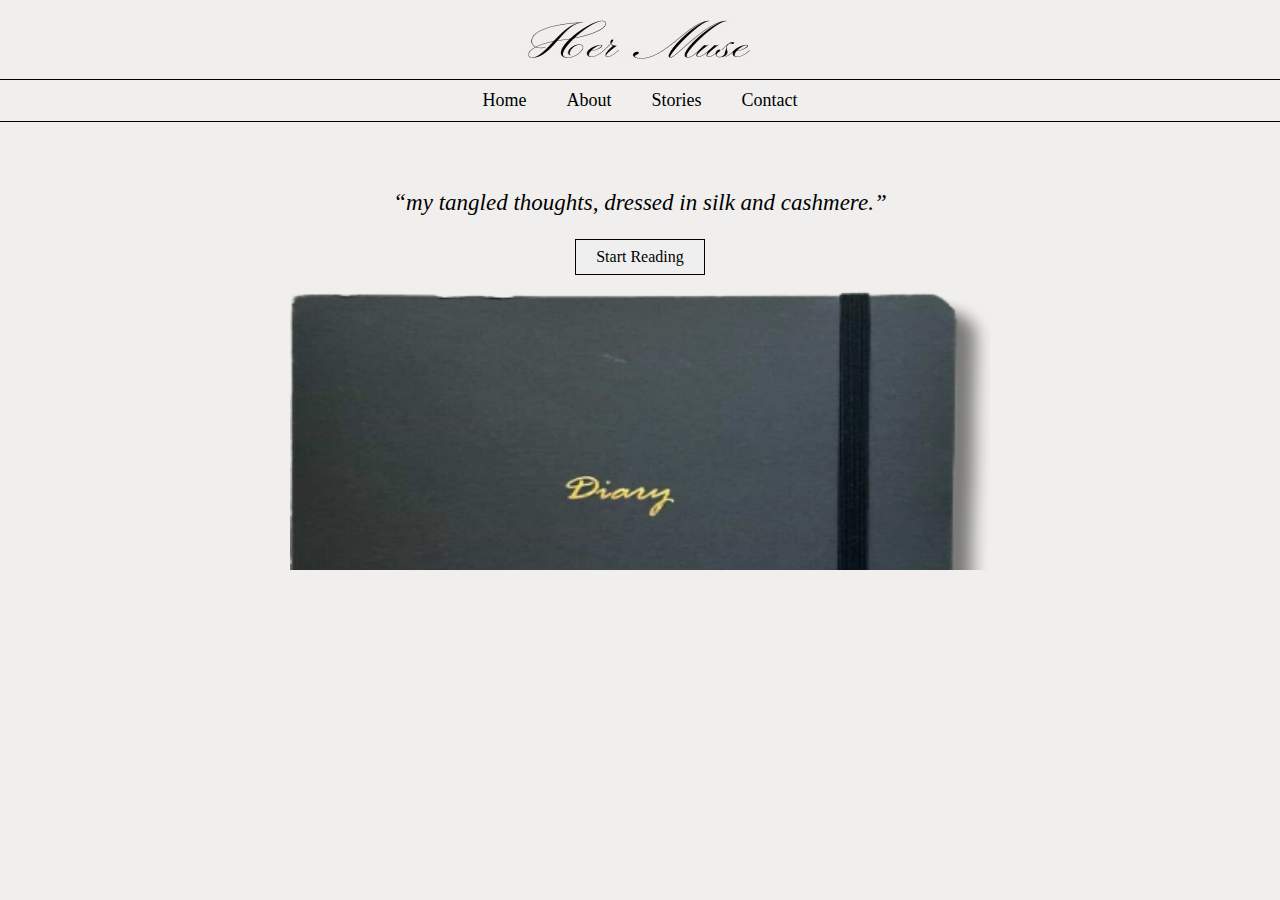
<file: index.html>
<!DOCTYPE html> <!--Update Document Type to HTML's Latest Version-->
<html>
    <title>Her Muse: Home</title> <!--Webpage Title-->
    <head>
        <!--Ensure Page Design is Responsive to User's Screen Device-->
        <meta name="viewport" content="width=device-width, initial-scale=1.0">

        <!--Links to External CSS Files for Designing the Website-->
        <link rel="stylesheet" href="header.css" type="text/css">
        <link rel="stylesheet" href="home.css" type="text/css">
    </head>
    <body bgcolor="#f0efed">

        <!--Header Section-->
        <header>

        <!--Image for Website Logo-->
        <center><img src="logo.jpg"></center>
        
        <!--Navigation Bar Section-->
        <nav>
            <a href="index.html">Home</a>
            <a href="about.html">About</a>
            <a href="stories.html">Stories</a>
            <a href="contact.html">Contact</a>
        </nav>
        </header>

        <!--Main Contents Section-->
        <main>

            <!--Heading 3 for Home Page's Main Title-->
            <h3><i>“my tangled thoughts, dressed in silk and cashmere.”</i></h3>

            <!--Clickable Button that Redirects User to Another Page-->
            <a href="stories.html"> <!--Link to Stories Page-->
                <center><button class="button_Stories">Start Reading</button></center> <!--Clickable Button that Redirects to Stories Page-->
            </a>

            <!--Image Used for Home Page-->
            <center><img src="diary.png" class="diary"></center>
        </main>
        
    </body>
</html>
</file>
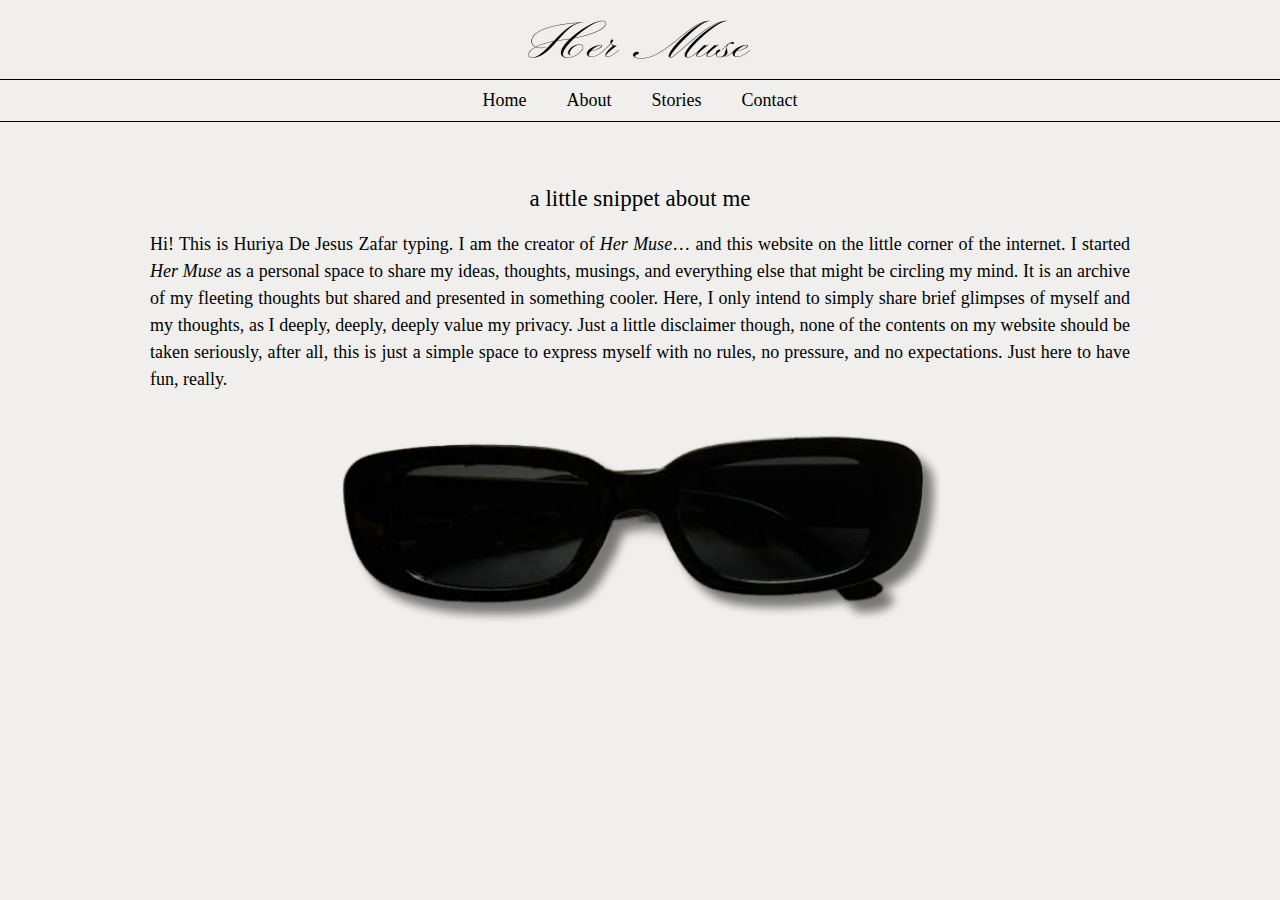
<file: about.html>
<!DOCTYPE html> <!--Update Document Type to HTML's Latest Version-->
<html>
    <title>Her Muse: About</title> <!--Webpage Title-->
    <head>
        <!--Ensure Page Design is Responsive to User's Screen Device-->
        <meta name="viewport" content="width=device-width, initial-scale=1.0">

        <!--Links to External CSS Files for Designing the Website-->
        <link rel="stylesheet" href="header.css" type="text/css">
        <link rel="stylesheet" href="about.css" type="text/css">
    </head>

    <body bgcolor="#f0efed">

        <!--Header Section-->
        <header>

        <!--Image for Website Logo-->
        <center><img src="logo.jpg"></center>

        <!--Navigation Bar Section-->
        <nav>
            <a href="index.html">Home</a>
            <a href="about.html">About</a>
            <a href="stories.html">Stories</a>
            <a href="contact.html">Contact</a>
        </nav>
        </header>
        
        <!--Main Contents Section-->
        <main>
            <!--Heading 2 for About Page's Main Title-->
            <h2>a little snippet about me</h2>

            <!--Paragraph for About Page's Description-->
            <p>Hi! This is Huriya De Jesus Zafar typing. 
            I am the creator of <i>Her Muse</i>… and this website on the little corner of the internet. 
            I started <i>Her Muse</i> as a personal space to share my ideas, thoughts, musings, and everything else that might be circling my mind. 
            It is an archive of my fleeting thoughts but shared and presented in something cooler. Here, I only intend to simply share brief glimpses of myself and my thoughts, as I deeply, deeply, deeply value my privacy. 
            Just a little disclaimer though, none of the contents on my website should be taken seriously, after all, this is just a simple space to express myself with no rules, no pressure, and no expectations. Just here to have fun, really.
            </p>

            <!--Image Used for About Page-->
            <center><img src="sunglass.png"></center>
        </main>
    </body>
</html>
</file>
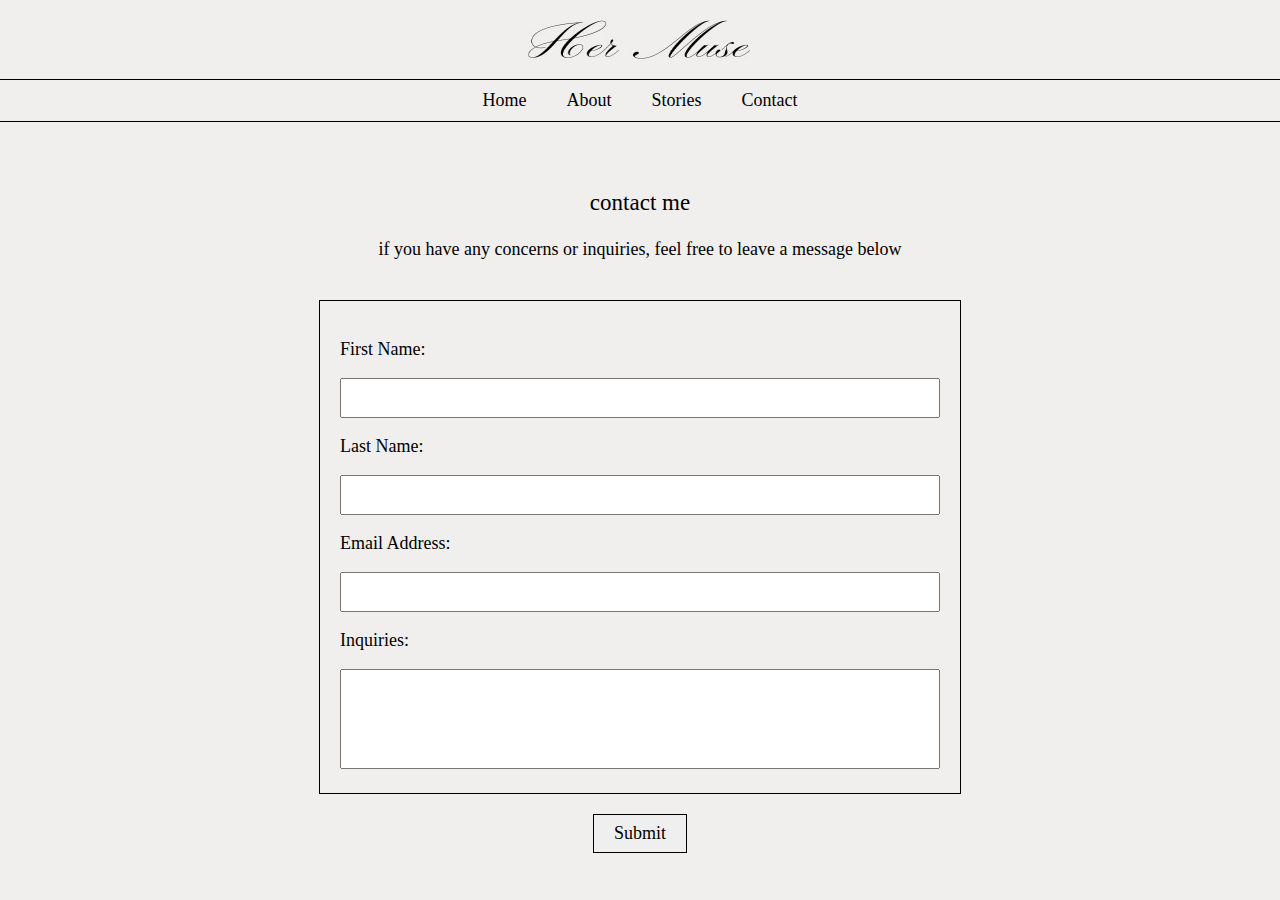
<file: contact.html>
<!DOCTYPE html> <!--Update Document Type to HTML's Latest Version-->
<html>
    <title>Her Muse: Contact</title> <!--Webpage Title-->
    <head>
        <!--Ensure Page Design is Responsive to User's Screen Device-->
        <meta name="viewport" content="width=device-width, initial-scale=1.0">

        <!--Links to External CSS Files for Designing the Website-->
        <link rel="stylesheet" href="header.css" type="text/css">
        <link rel="stylesheet" href="contact.css" type="text/css">
    </head>
    <body bgcolor="#f0efed">

        <!--Header Section-->
        <header>
        
        <!--Image for Website Logo-->
        <center><img src="logo.jpg"></center>
        
        <!--Navigation Bar Section-->
        <nav>
            <a href="index.html">Home</a>
            <a href="about.html">About</a>
            <a href="stories.html">Stories</a>
            <a href="contact.html">Contact</a>
        </nav>
        </header>

        <!--Main Contents Section-->
        <main>

            <!--Heading 3 for Contact Page's Main Title-->
            <h3>contact me</h3>

            <!--Paragraph for Contact Page's Description-->
            <p> if you have any concerns or inquiries, feel free to leave a message below</p>

            <!--Container Class for Contact Form-->
            <div class="contact_form">
                <p>First Name: </p> <!--Paragraph for First Name-->
                <input type = "text"> <!--User Input for First Name-->
            
                <p>Last Name: </p> <!--Paragraph for Last Name-->
                <input type = "text"> <!--User Input for Last Name-->

                <p>Email Address: </p> <!--Paragraph for Email Address-->
                <input type = "text"> <!--User Input for Email Address-->

                <p>Inquiries: </p> <!--Paragraph for Inquiries-->
                <textarea></textarea> <!--Text Area for Further Inquiries-->
            </div>

            <!--Clickable Button that Redirects User to Another Page-->
            <a href="thank_you.html">
                <center><button class="contact_button">Submit</button></center>
            </a>
        </main>
    </body>
</html>
</file>
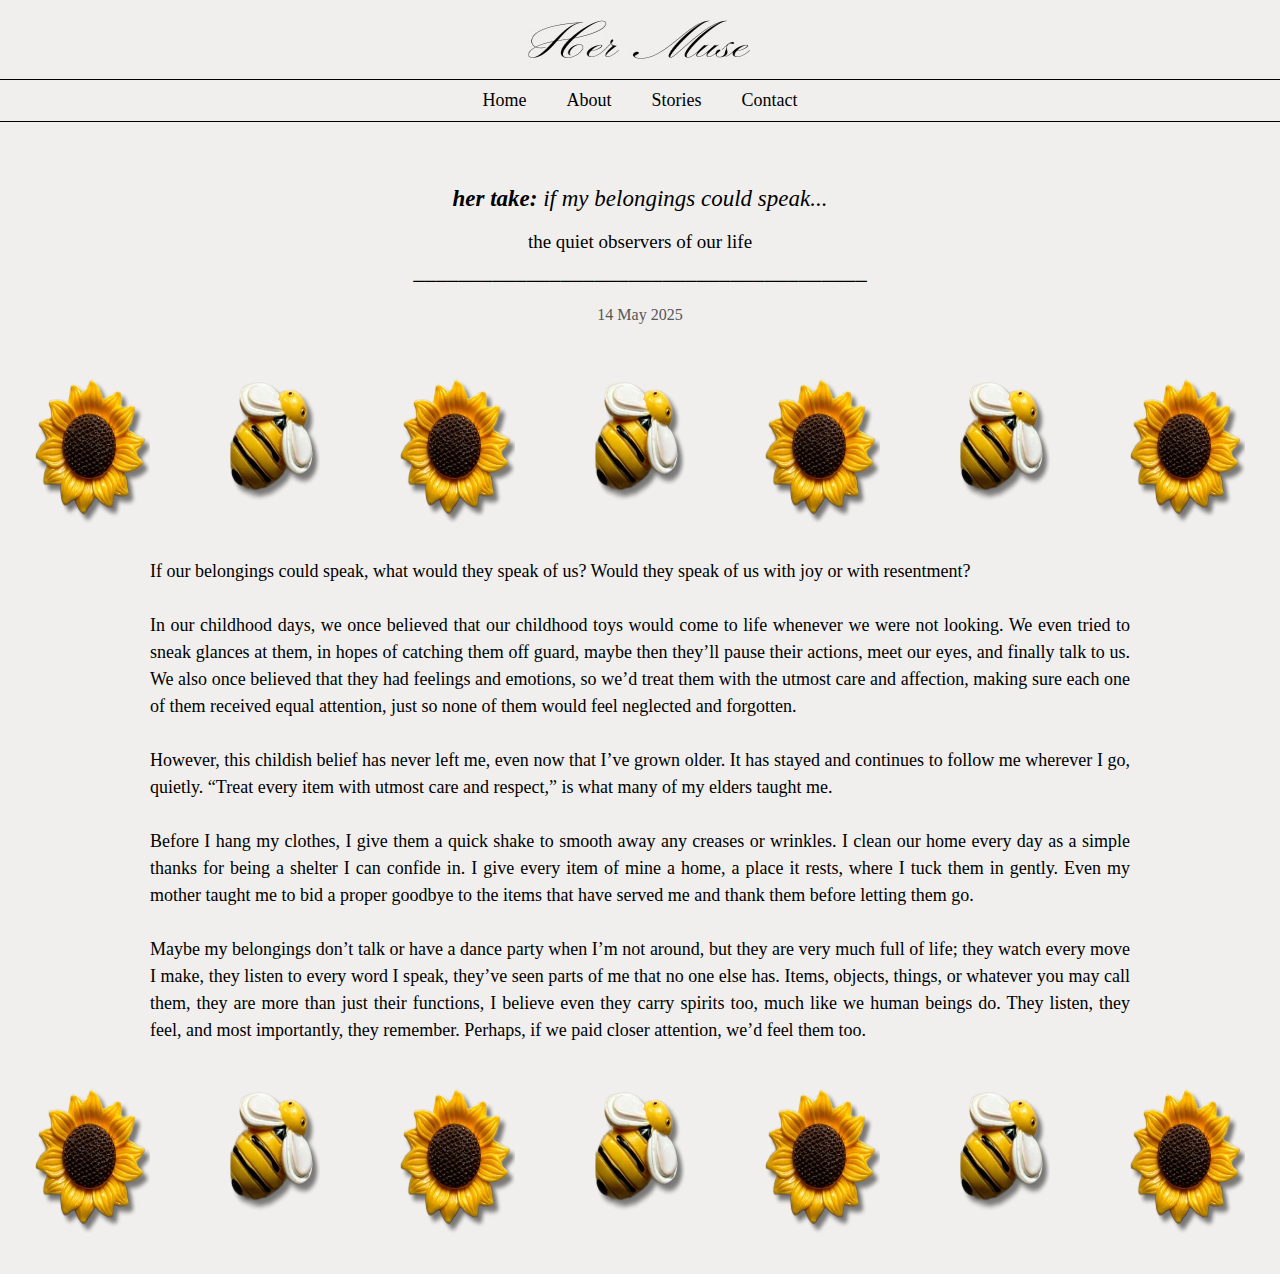
<file: if_my_belongings_could_speak.html>
<!DOCTYPE html> <!--Update Document Type to HTML's Latest Version-->
<html>
    <title>Her Muse: If My Belongings Could Speak...</title> <!--Webpage Title-->
    <head>
        <!--Ensure Page Design is Responsive to User's Screen Device-->
        <meta name="viewport" content="width=device-width, initial-scale=1.0">

        <!--Links to External CSS Files for Designing the Website-->
        <link rel="stylesheet" href="header.css" type="text/css">
        <link rel="stylesheet" href="story_Title.css" type="text/css">
        <link rel="stylesheet" href="story_Paragraph.css" type="text/css">
    </head>
    <body bgcolor="#f0efed">

        <!--Header Section-->
        <header>

        <!--Image for Website Logo-->
        <center><img src="logo.jpg"></center>
        
        <!--Navigation Bar Section-->
        <nav>
            <a href="index.html">Home</a>
            <a href="about.html">About</a>
            <a href="stories.html">Stories</a>
            <a href="contact.html">Contact</a>
        </nav>
        </header>
        
        <!--Main Contents Section-->
        <main>

            <!--Heading 2 for Current Page's Main Title-->
            <h2 class="title">
                <span class="bold">her take: </span> if my belongings could speak...</h2>

            <!--Heading 3 for Current Page's Description-->
            <h3 class="subtext_1">the quiet observers of our life</h3>

            <!--Paragraph for Current Page's Line-->
            <p class="line">────────────────────────────────────────</p>

            <!--Paragraph for Current Page's Date-->
            <p class="subtext_2">14 May 2025</p>

            <!--Unordered List for Current Page's Alternating Images of Sunflower & Bee-->
            <ul class = "belongings_1">

                <li>
                    <img src="sunflower.png" class="sunflower">
                </li>

                <li>
                    <img src="bee.png" class="bee">
                </li>

                <li>
                    <img src="sunflower.png" class="sunflower">
                </li>

                <li>
                    <img src="bee.png" class="bee">
                </li>

                <li>
                    <img src="sunflower.png" class="sunflower">
                </li>

                <li>
                    <img src="bee.png" class="bee">
                </li>

                <li>
                    <img src="sunflower.png" class="sunflower">
                </li>
            </ul>

            <!--Paragraph for Current Page's Body Text-->
            <p class="body_text">If our belongings could speak, what would they speak of us? Would they speak of us with joy or with resentment?<br>
                <br>
                In our childhood days, we once believed that our childhood toys would come to life whenever we were not looking. We even tried to sneak glances at them, in hopes of catching them off guard, maybe then they’ll pause their actions, meet our eyes, and finally talk to us. We also once believed that they had feelings and emotions, so we’d treat them with the utmost care and affection, making sure each one of them received equal attention, just so none of them would feel neglected and forgotten.<br>
                <br>
                However, this childish belief has never left me, even now that I’ve grown older. It has stayed and continues to follow me wherever I go, quietly. “Treat every item with utmost care and respect,” is what many of my elders taught me.<br>
                <br>
                Before I hang my clothes, I give them a quick shake to smooth away any creases or wrinkles. I clean our home every day as a simple thanks for being a shelter I can confide in. I give every item of mine a home, a place it rests, where I tuck them in gently. Even my mother taught me to bid a proper goodbye to the items that have served me and thank them before letting them go.<br>
                <br>
                Maybe my belongings don’t talk or have a dance party when I’m not around, but they are very much full of life; they watch every move I make, they listen to every word I speak, they’ve seen parts of me that no one else has. Items, objects, things, or whatever you may call them, they are more than just their functions, I believe even they carry spirits too, much like we human beings do. They listen, they feel, and most importantly, they remember. Perhaps, if we paid closer attention, we’d feel them too.
            </p>

            <!--Unordered List for Current Page's Alternating Images of Sunflower & Bee-->
            <ul class = "belongings_2">

                <li>
                    <img src="sunflower.png" class="sunflower">
                </li>

                <li>
                    <img src="bee.png" class="bee">
                </li>

                <li>
                    <img src="sunflower.png" class="sunflower">
                </li>

                <li>
                    <img src="bee.png" class="bee">
                </li>

                <li>
                    <img src="sunflower.png" class="sunflower">
                </li>

                <li>
                    <img src="bee.png" class="bee">
                </li>

                <li>
                    <img src="sunflower.png" class="sunflower">
                </li>
            </ul>
        </main>
    </body>
</html>
</file>
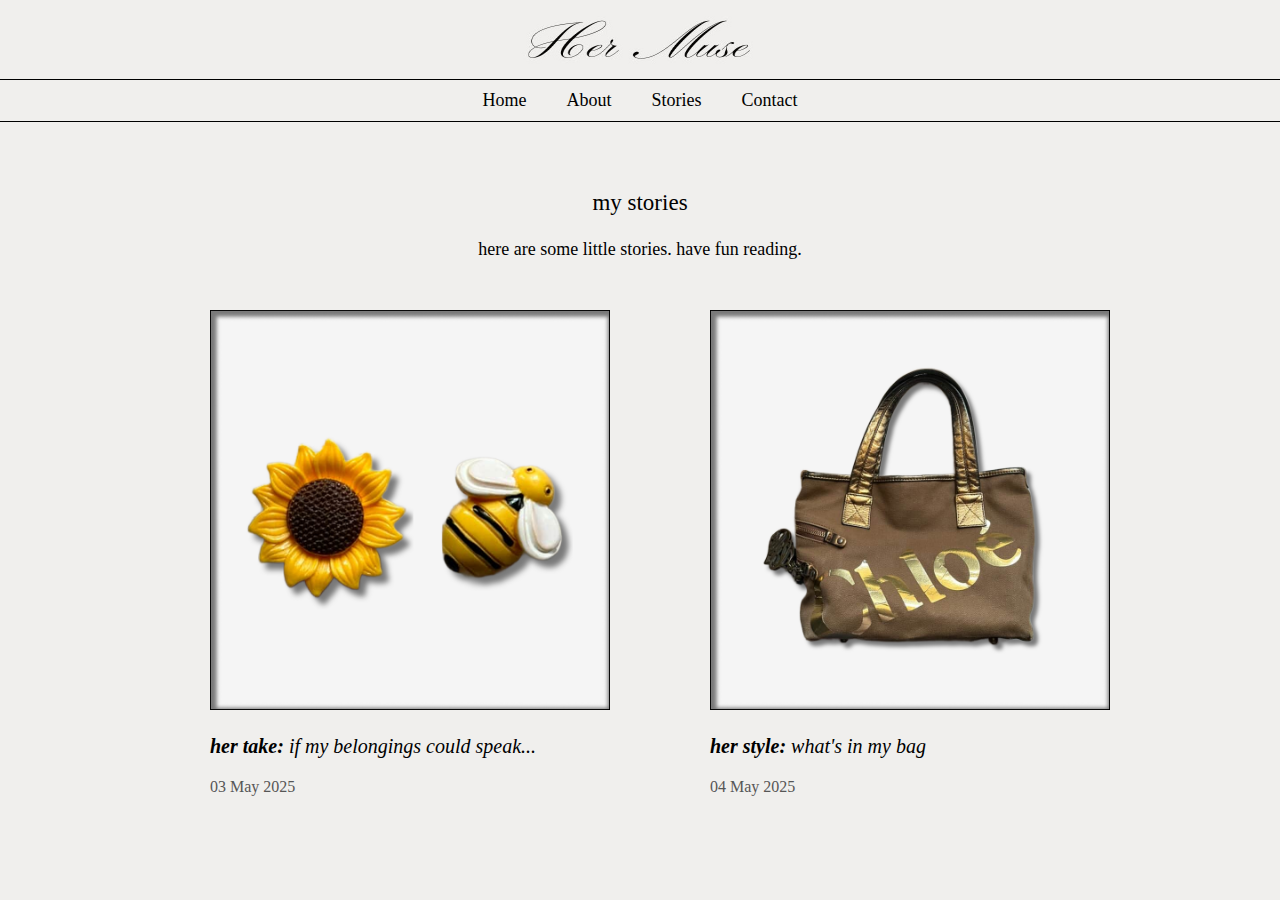
<file: stories.html>
<!DOCTYPE html> <!--Update Document Type to HTML's Latest Version-->
<html>
    <title>Her Muse: Stories</title> <!--Webpage Title-->
    <head>
        <!--Ensure Page Design is Responsive to User's Screen Device-->
        <meta name="viewport" content="width=device-width, initial-scale=1.0">

        <!--Links to External CSS Files for Designing the Website-->
        <link rel="stylesheet" href="header.css" type="text/css">
        <link rel="stylesheet" href="stories.css" type="text/css">

    </head>
    <body bgcolor="#f0efed">

        <!--Header Section-->
        <header>

        <!--Image for Website Logo-->
        <center><img src="logo.jpg"></center>
        
        <!--Navigation Bar Section-->
        <nav>
            <a href="index.html">Home</a>
            <a href="about.html">About</a>
            <a href="stories.html">Stories</a>
            <a href="contact.html">Contact</a>
        </nav>
        </header>
        
        <!--Main Contents Section-->
        <main>

            <!--Heading 3 for Stories Page's Main Title-->
            <h3>my stories</h3>

            <!--Paragraph for Stories Page's Description-->
            <p>here are some little stories. have fun reading.</p>

            <!--Unordered List Containing Other Stories Links-->
            <ul class="story_list">

                <li>
                    <!--Story 1 Link-->
                    <a href="if_my_belongings_could_speak.html">
                        <img src="story1_frame.png" class="frame"> <!--Story 1 Image-->
                        <p class="story_title"> <!--Story 1 Title-->
                            <span class="bold">her take: </span>if my belongings could speak...</p>
                        <p class="story_date">03 May 2025</p> <!--Story 1 Date-->
                    </a>
                </li>

                <li>
                    <!--Story 2 Link-->
                    <a href="what's_in_my_bag.html">
                        <img src="story2_frame.png" class="frame"> <!--Story 2 Image-->
                        <p class="story_title"> <!--Story 2 Title-->
                            <span class="bold">her style: </span>what's in my bag</p>
                        <p class="story_date">04 May 2025</p> <!--Story 1 Date-->
                    </a>
                </li>
            </ul>

        </main>
    </body>
</html>
</file>
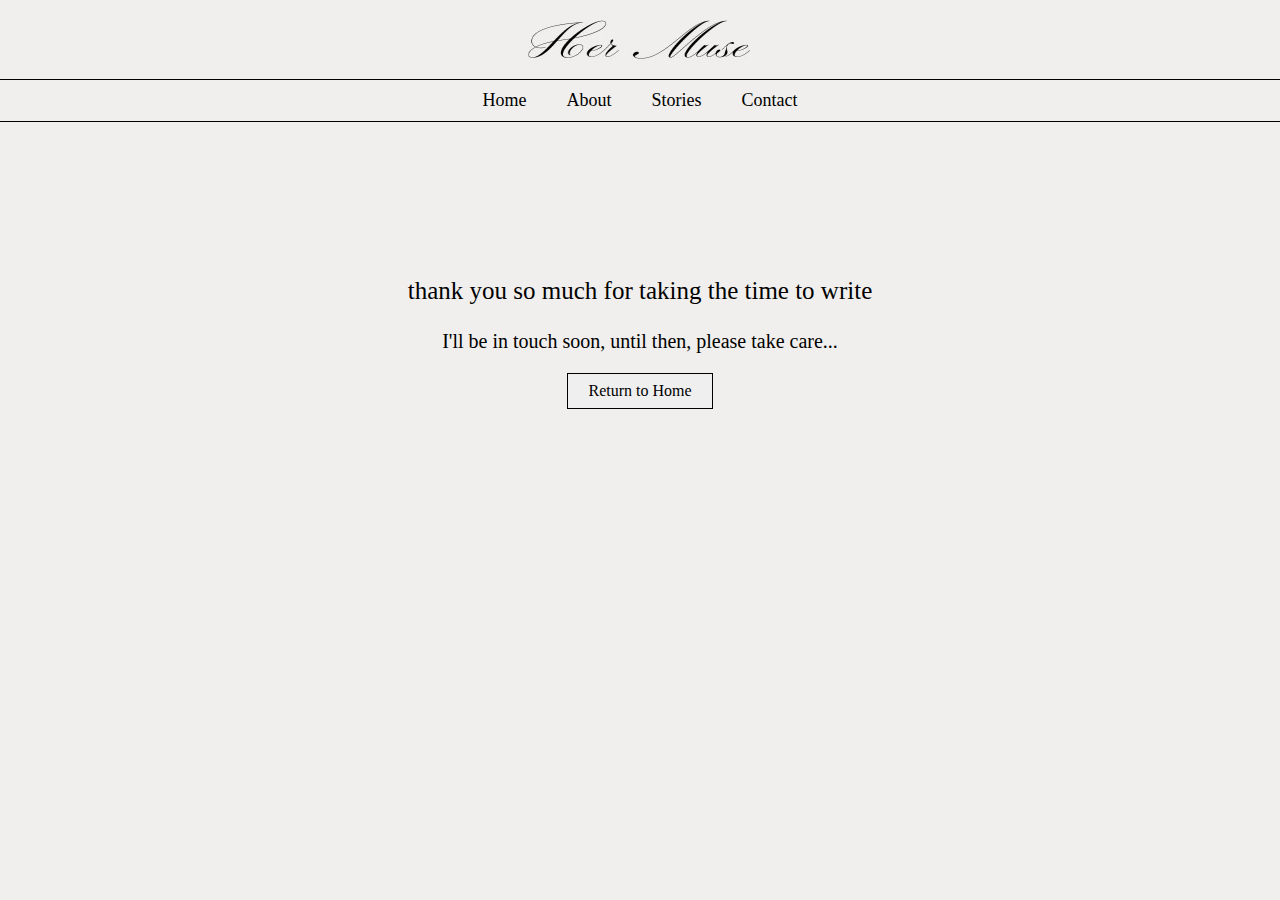
<file: thank_you.html>
<!DOCTYPE html> <!--Update Document Type to HTML's Latest Version-->
<html>
    <title>Her Muse: Thank You!</title> <!--Webpage Title-->
    <head>
        <!--Ensure Page Design is Responsive to User's Screen Device-->
        <meta name="viewport" content="width=device-width, initial-scale=1.0">

        <!--Links to External CSS Files for Designing the Website-->
        <link rel="stylesheet" href="header.css" type="text/css">
        <link rel="stylesheet" href="thank_you.css" type="text/css">
    </head>
    <body bgcolor="#f0efed">

        <!--Header Section-->
        <header>

        <!--Image for Website Logo-->
        <center><img src="logo.jpg"></center>
        
        <!--Navigation Bar Section-->
        <nav>
            <a href="index.html">Home</a>
            <a href="about.html">About</a>
            <a href="stories.html">Stories</a>
            <a href="contact.html">Contact</a>
        </nav>
        </header>

        <!--Main Contents Section-->
        <main>

            <!--Heading 3 for Thank You Page's Main Title-->
            <h3>thank you so much for taking the time to write</h3>

            <!--Paragraph for Thank You Page's Description-->
            <p>I'll be in touch soon, until then, please take care...</p>

            <!--Clickable Button that Redirects User to Another Page-->
            <a href="index.html">
                <center><button>Return to Home</button></center>
            </a>
        </main>
    </body>
</html>
</file>
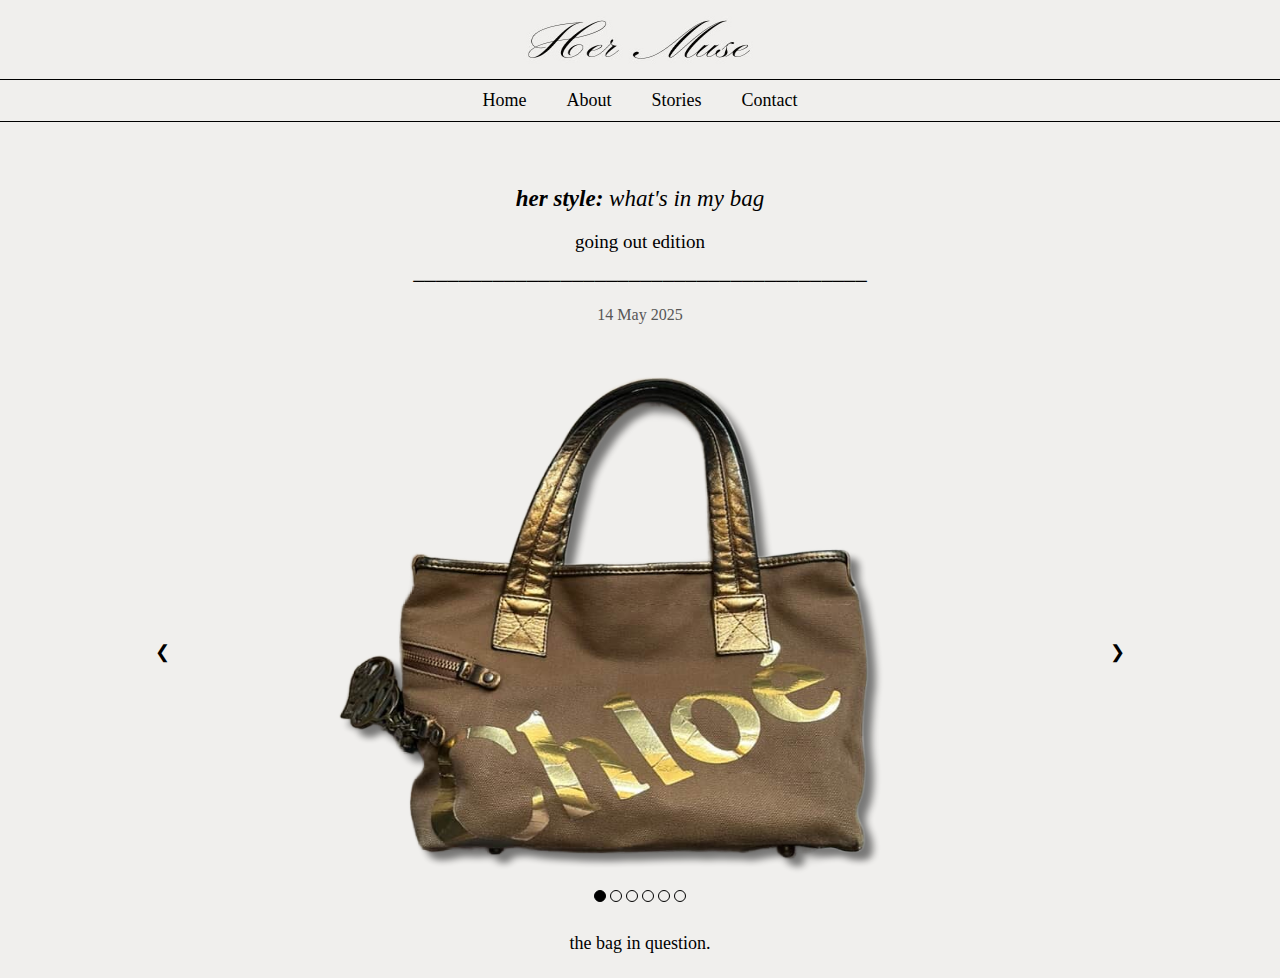
<file: what's_in_my_bag.html>
<!DOCTYPE html> <!--Update Document Type to HTML's Latest Version-->
<html>
    <title>Her Muse: What's In My Bag</title> <!--Webpage Title-->
    <head>
        <!--Ensure Page Design is Responsive to User's Screen Device-->
        <meta name="viewport" content="width=device-width, initial-scale=1.0">

        <!--Links to External CSS Files for Designing the Website-->
        <link rel="stylesheet" href="header.css" type="text/css">
        <link rel="stylesheet" href="story_Title.css" type="text/css">
        <link rel="stylesheet" href="story_Slideshow.css" type="text/css">
        <link rel="stylesheet" href="story_Contents.css" type="text/css">

    </head>
    <body bgcolor="#f0efed">

        <!--Header Section-->
        <header>

        <!--Image for Website Logo-->
        <center><img src="logo.jpg"></center>

        <!--Navigation Bar Section-->
        <nav>
            <a href="index.html">Home</a>
            <a href="about.html">About</a>
            <a href="stories.html">Stories</a>
            <a href="contact.html">Contact</a>
        </nav>
        </header>
        
        <!--Main Contents Section-->
        <main>

            <!--Heading 2 for Current Page's Main Title-->
            <h2 class="title">
                <span class="bold">her style: </span> what's in my bag</h2>

            <!--Heading 3 for Current Page's Description-->
            <h3 class="subtext_1">going out edition</h3>

            <!--Paragraph for Current Page's Line-->
            <p class="line">────────────────────────────────────────</p>

            <!--Paragraph for Current Page's Date-->
            <p class="subtext_2">14 May 2025</p>
            
            <!--Class Container for Slideshow-->
            <div class="slideshow_container">

                <div class="slide_page">
                    <!--Current Slide Page Image-->
                    <center><img src="chloe_bag.png" class="bag"></center>
                    <!--Current Slide Page Caption-->
                    <div class="caption">the bag in question.</div>
                </div>

                <div class="slide_page">
                    <!--Current Slide Page Image-->
                    <center><img src="phone.png" class="phone"></center>
                    <!--Current Slide Page Caption-->
                    <div class="caption">a phone. its case may be chipped and cracked, but it's well-loved.</div>
                </div>

                <div class="slide_page">
                    <!--Current Slide Page Image-->
                    <center><img src="wallet.png" class="wallet"></center>
                    <!--Current Slide Page Caption-->
                    <div class="caption">an old pencil case turned wallet, now carrying a bit of cash and a few essentials.</div>
                </div>

                <div class="slide_page">
                    <!--Current Slide Page Image-->
                    <center><img src="mentos.png" class="mentos"></center>
                    <!--Current Slide Page Caption-->
                    <div class="caption">chewing gum always on the bag, just in case... it is an essential, actually. </div>
                </div>

                <div class="slide_page">
                    <!--Current Slide Page Image-->
                    <center><img src="lip_products.png" class="lip_products"></center>
                    <!--Current Slide Page Caption-->
                    <div class="caption">lip products because the girl needs her lip balm and lip tint at all times.</div>
                </div>

                <div class="slide_page">
                    <!--Current Slide Page Image-->
                    <center><img src="mirror.png" class="mirror"></center>
                    <!--Current Slide Page Caption-->
                    <div class="caption">mirror, mirror on the wall (more like in my bag, really).</div>
                </div>

                <!--Clickable Button to Direct User to Next Slide Page-->
                <a class="next" onclick="plusSlides(1)">&#10095;</a>

                <!--Clickable Button to Direct User to Previous Slide Page-->
                <a class="previous" onclick="plusSlides(-1)">&#10094;</a>

                <!--Class Container for Dots-->
                <div class="dot_container">
                    <span class="dot" onclick="currentSlide(1)"></span>
                    <span class="dot" onclick="currentSlide(2)"></span>
                    <span class="dot" onclick="currentSlide(3)"></span>
                    <span class="dot" onclick="currentSlide(4)"></span>
                    <span class="dot" onclick="currentSlide(5)"></span>
                    <span class="dot" onclick="currentSlide(6)"></span>
                </div>
            </div>

            <!--Javascript Function to Enable Slideshow-->
            <script>
                //Initialize Slide Index to Start at Slide Page No. 1
                let slideIndex = 1;
                showSlides(slideIndex);

                //Function to Move to the Next or to the Previous Slide Page
                function plusSlides(n) {
                    showSlides (slideIndex += n);
                }

                //Function to Move to a Specific Slide Page
                function currentSlide(n) {
                    showSlides (slideIndex = n);
                }

                //Function to Display Correct Slide Page
                function showSlides(n) {
                    let i;
                    let slides = document.getElementsByClassName('slide_page'); //All SLide Pages
                    let dot = document.getElementsByClassName('dot'); //All Dot Indicators

                    //Move to Slide Page No.1 If N is Too Low
                    if ( n > slides.length) {slideIndex = 1}

                    //Move to Slide Page No.6 If N is Too High
                    if (n < 1) {slideIndex = slides.length}

                    //Hide All Slide Pages
                    for (i = 0; i < dot.length; i++) {
                        slides[i].style.display = "none";
                    }

                    //Remove 'Active' Class From All Dots
                    for ( i = 0; i < dot.length; i++) {
                        dot[i].className = dot[i].className.replace(" active", "");
                    }

                    //Display Current Slide Page
                    slides[slideIndex - 1].style.display = "block";

                    //Display Current Dot Corresponding to Current Slide Page
                    dot[slideIndex - 1].className += " active";
                }
            </script>
        </main>
    </body>
</html>
</file>
<file: header.css>
body {
    margin: 0; /*Removes Margin*/
    padding: 0; /*Removes Padding*/
}

header img {
    width: 250px; /*Set Image Width*/
    height: 75px; /*Set Image Height*/
}

nav {
    overflow: hidden; /*Hides Overflow Content*/
    display: flex; /*Display Items Horizontally*/
    justify-content: center; /*Align Items to Center*/
    border-top: 1px solid black; /*Set Border Thickness & Color*/
    border-bottom: 1px solid black; /*Set Border Thickness & Color*/
    border-width: 100%; /*Set Border Width*/
    padding: 10px 25px; /*Add Padding Between Borders and Text*/
    gap: 40px; /*Add Gap Between Text*/
    z-index: 1000; /*Keep Navigation Bar's Items on Top*/
}

nav a {
    background-color:#f0efed; /*Set Background Color*/
    color:black; /*Set Font Color*/
    font-size: 18px; /*Set Font Size*/
    font-family: 'Times New Roman'; /*Set Font Type*/
    text-align: center; /*Centers Text*/
    text-decoration: none; /*Removes Text Decoration*/
    display: flex; /*Display Items Horizontally*/
}

nav a:hover {
    color: black; /*Set Font Color*/
    text-decoration: underline; /*Add Underline to Text*/
    text-underline-offset: 5px; /*Add Gap Between Text and Underline*/
}
</file>
<file: home.css>
main h3 {
    color:black; color:black; /*Set Font Color*/
    font-size: 23px; /*Set Font Size*/
    font-weight: 500; /*Set Font Weight*/
    font-family: 'Times New Roman'; /*Set Font Type*/
    text-align: center; /*Centers Text*/
    text-decoration: none; /*Removes Text Decoration*/
    padding-top: 45px; /*Add Top Padding*/
}

.button_Stories {
    color:black; /*Set Font Color*/
    font-size: 16px; /*Set Font Size*/
    font-family: 'Times New Roman'; /*Set Font Type*/
    text-align: center; /*Centers Text*/
    text-decoration: none; /*Removes Text Decoration*/
    border: 1.5px solid black; /*Set Border Thickness & Color*/
    padding: 8px 20px; /*Add Padding*/
    margin-bottom: 15px; /*Add Bottom Margin*/
    cursor: pointer; /*Change Cursor Property to Pointer Value*/
}

.button_Stories:hover {
    background-color: black; /*Set Background Color*/
    color: #f0efed; /*Set Font Color*/
    transform: scale(1.05); /*Enlarges Button*/
}

.diary {
    display: block; /*Display Image as Block*/
    margin: 0 auto; /*Centers Container Horizontally Without Top or Bottom Margin*/
    width: 700px;  /*Set Images Width*/
    height: 280px; /*Set Images Height*/
}

@media screen and (max-width: 900px) {
    .diary {
        width: 600px; /*Set Images Width*/
        height: 270px; /*Set Images Height*/
    }
}

@media screen and (max-width: 700px) {
    .diary {
        width: 500px; /*Set Images Width*/
        height: 270px; /*Set Images Height*/
    }
}

@media screen and (max-width: 600px) {
    main h3 {
        font-size: 21px; /*Set Font Size*/
        padding-top: 55px; /*Add Top Padding*/
    }

    .diary {
        width: 400px; /*Set Images Width*/
        height: 260px; /*Set Images Height*/
    }
}
</file>
<file: about.css>
main h2 {
    background-color:#f0efed; /*Set Background Color*/
    color:black; /*Set Font Color*/
    font-size: 23px; /*Set Font Size*/
    font-weight: 300; /*Set Font Weight*/
    font-family: 'Times New Roman'; /*Set Font Type*/
    text-align: center; /*Centers Text*/
    padding-top: 45px; /*Add Top Padding*/
}

main p {
    background-color:#f0efed; /*Set Background Color*/
    color:black; /*Set Font Color*/
    font-size: 18px; /*Set Font Size*/
    font-family: 'Times New Roman'; /*Set Font Type*/
    text-align: justify; /*Justifies Text*/
    line-height: 1.5; /*Add Spacing Between Lines*/
    margin-bottom: 30px; /*Add Bottom Margin*/
    padding-left: 150px; /*Add Left Padding*/
    padding-right: 150px; /*Add Right Padding*/
}

main img {
    width: 600px; /*Set Image Width*/
    height: 200px; /*Set Image Height*/
    margin-top: 5px; /*Add Top  Margin*/
    margin-bottom: 35px; /*Add Bottom Margin*/
}

@media screen and (max-width: 900px) {
    main p {
        padding-left: 100px; /*Add Left Padding*/
        padding-right: 100px; /*Add Right Padding*/
    }

    main img {
        width: 500px; /*Set Image Width*/
        height: 150px; /*Set Image Height*/
    }
}

@media screen and (max-width: 700px) {
    main p {
        padding-left: 80px; /*Add Left Padding*/
        padding-right: 80px; /*Add Right Padding*/
    }

    main img {
        width: 440px; /*Set Image Width*/
        height: 140px; /*Set Image Height*/
    }
}

@media screen and (max-width: 600px) {
    main p {
        padding-left: 40px; /*Add Left Padding*/
        padding-right: 40px; /*Add Right Padding*/
    }

    main img {
        width: 330px; /*Set Image Width*/
        height: 110px; /*Set Image Height*/
    }
}
</file>
<file: contact.css>
main h3 {
    color:black; /*Set Font Color*/
    font-size: 23px; /*Set Font Size*/
    font-weight: 500; /*Set Font Weight*/
    font-family: 'Times New Roman'; /*Set Font Type*/
    text-align: center; /*Centers Text*/
    text-decoration: none; /*Removes Text Decoration*/
    padding-top: 45px; /*Add Top Padding*/
}

main p {
    color:black;  /*Set Font Color*/
    font-size: 18px; /*Set Font Size*/
    font-family: 'Times New Roman'; /*Set Font Type*/
    text-align: center; /*Centers Text*/
    text-decoration: none; /*Removes Text Decoration*/
    padding-top: 0; /*Removes Top Padding*/
}

.contact_form {
    border: 1.5px solid black; /*Set Border Thickness & Color*/
    width: 600px; /*Set Border Width*/
    margin: 0 auto;  /*Centers Container Horizontally Without Top or Bottom Margin*/
    margin-top: 40px; /*Add Top Margin*/
    padding: 20px; /*Add Padding*/
}

.contact_form p {
    color:black; /*Set Font Color*/
    font-size: 18px; /*Set Font Size*/
    font-family: 'Times New Roman'; /*Set Font Type*/
    font-weight: normal; /*Set Font Weight*/
    text-align: left; /*Align Text to the Left*/
    text-decoration: none; /*Removes Text Decoration*/
}

.contact_form input {
    box-sizing: border-box; /*Adds Padding and Border to the Element's Width & Height*/
    width: 100%; /*Set Input Width*/
    height: 40px; /*Set Input Height*/
    color:black; /*Set Font Color*/
    font-size: 18px; /*Set Font Size*/
    font-family: 'Times New Roman'; /*Set Font Type*/
    text-align: left; /*Align Text to the Left*/
    text-decoration: none; /*Removes Text Decoration*/
}

.contact_form textarea {
    box-sizing: border-box; /*Adds Padding and Border to the Element's Width & Height*/
    width: 100%; /*Set Text Area Width*/
    height: 100px;  /*Set Text Area Height*/
    padding: 5px; /*Add Padding*/
    color:black; /*Set Font Color*/
    font-size: 18px; /*Set Font Size*/
    font-family: 'Times New Roman'; /*Set Font Type*/
    text-align: left; /*Align Text to the Left*/
    text-decoration: none; /*Removes Text Decoration*/
    resize: none; /*Removes Resize Option*/
}

.contact_button {
    color:black; /*Set Font Color*/
    font-size: 18px; /*Set Font Size*/
    font-family: 'Times New Roman'; /*Set Font Type*/
    text-align: center; /*Centers Text*/
    text-decoration: none; /*Removes Text Decoration*/
    border: 1.5px solid black; /*Set Border Thickness & Color*/
    padding: 8px 20px; /*Add Padding*/
    margin-top: 20px; /*Add Top Margin*/
    margin-bottom: 40px; /*Add Bottom Margin*/
    cursor: pointer; /*Change Cursor Property to Pointer Value*/
}

.contact_button:hover {
    background-color: black; /*Set Background Color*/
    color: #f0efed; /*Set Font Color*/
    transform: scale(1.05); /*Enlarges Button*/
}

@media screen and (max-width: 900px) {
    .contact_form {
        width: 80%; /*Set Border Width*/
        padding: 10px; /*Add Padding*/
    }
}

@media screen and (max-width: 700px) {
    .contact_form {
        width: 80%; /*Set Border Width*/
        padding: 10px; /*Add Padding*/
    }
}

@media screen and (max-width: 600px) {
    main p {
        font-size: 17px; /*Set Font Size*/
    }

    .contact_form {
        width: 80%; /*Set Border Width*/
        padding: 10px; /*Add Padding*/
    }
}
</file>
<file: story_Title.css>
.title {
    background-color:#f0efed; /*Set Background Color*/
    color:black; /*Set Font Color*/
    font-size: 23px; /*Set Font Size*/
    font-weight: 300; /*Set Font Weight*/
    font-family: 'Times New Roman'; /*Set Font Type*/
    font-style: italic; /*Set Font Style*/
    text-align: center; /*Centers Text*/
    padding-top: 45px; /*Add Top Padding*/
}

.bold {
    font-weight: bold; /*Set Font Weight*/
}

.subtext_1 {
    background-color:#f0efed; /*Set Background Color*/
    color:black; /*Set Font Color*/
    font-weight: 300; /*Set Font Weight*/
    font-size: 19px; /*Set Font Size*/
    font-family: 'Times New Roman'; /*Set Font Type*/
    text-align: center; /*Centers Text*/
}

.line {
    text-align: center; /*Centers Text*/
}

.subtext_2 {
    background-color:#f0efed; /*Set Background Color*/
    color:rgb(86, 86, 86); /*Set Font Color*/
    font-size: 16px; /*Set Font Size*/
    font-family: 'Times New Roman'; /*Set Font Type*/
    text-align: center; /*Centers Text*/
}
</file>
<file: story_Paragraph.css>
.body_text {
    background-color:#f0efed; /*Set Background Color*/
    color:black; /*Set Font Color*/
    font-size: 18px; /*Set Font Size*/
    font-family: 'Times New Roman'; /*Set Font Type*/
    text-align: justify; /*Justifies Text*/
    line-height: 1.5; /*Add Spacing Between Lines*/
    padding-left: 150px; /*Add Left Padding*/
    padding-right: 150px; /*Add Right Padding*/
    margin-top: 30px; /*Add Top Margin*/
    margin-bottom: 40px; /*Add Bottom Margin*/
}

.belongings_1, .belongings_2 {
    display: flex; /*Display Items Horizontally*/
    justify-content: center; /*Align Items to Center*/
    gap: 80px; /*Add Gap Between Images*/
    padding: 0; /*Removes Padding*/
}

.belongings_1 {
    margin-top: 50px; /*Add Top Margin*/
}

.belongings_2 {
    margin-bottom: 40px; /*Add Bottom Margin*/
}

.belongings_1, .belongings_2 li {
    display: flex; /*Display Items Horizontally*/
    list-style: none; /*Removes List Style*/
}

.bee {
    width: 90px; /*Set Image Width*/
    height: 130px; /*Set Image Height*/
}

.sunflower {
    width: 115px; /*Set Image Width*/
    height: 150px; /*Set Image Height*/
}

@media screen and (min-width: 801px) and (max-width: 900px) {
    .belongings_1 li, .belongings_2 li {
        display: none; /*Hides Images by Default*/
    }

    .belongings_1 li:nth-of-type(-n+5), .belongings_2 li:nth-of-type(-n+5) {
        display: flex; /*Display 5 Images Only Horizontally*/
    }

    .belongings_1, .belongings_2 {
        gap: 60px; /*Add Gap Between Images*/
    }
}


@media screen and (min-width: 601px) and (max-width: 800px) {
    .belongings_1 li, .belongings_2 li {
        display: none; /*Hides Images by Default*/
    }

    .belongings_1 li:nth-of-type(-n+4), .belongings_2 li:nth-of-type(-n+4) {
        display: flex; /*Display 4 Images Only Horizontally*/
    }

    .belongings_1, .belongings_2 {
        gap: 60px; /*Add Gap Between Images*/
    }

    .body_text {
        padding-left: 100px; /*Add Left Padding*/
        padding-right: 100px; /*Add Right Padding*/
    }
}


@media screen and (max-width: 700px) {
    .body_text {
        padding-left: 80px; /*Add Left Padding*/
        padding-right: 80px; /*Add Right Padding*/
    }
}


@media screen and (max-width: 600px) {
    .belongings_1 li, .belongings_2 li {
        display: none; /*Hides Images by Default*/
    }

    .belongings_1 li:nth-of-type(-n+3), .belongings_2 li:nth-of-type(-n+3) {
        display: flex; /*Display 3 Images Only Horizontally*/
    }

    .belongings_1, .belongings_2 {
        gap: 60px; /*Add Gap Between Images*/
    } 

    .body_text {
        padding-left: 40px; /*Add Left Padding*/
        padding-right: 40px; /*Add Right Padding*/
    }
}
</file>
<file: stories.css>
main h3 {
    background-color:#f0efed; /*Set Background Color*/
    color:black; /*Set Font Color*/
    font-size: 23px; /*Set Font Size*/
    font-weight: 300; /*Set Font Weight*/
    font-family: 'Times New Roman'; /*Set Font Type*/
    text-align: center; /*Centers Text*/
    padding-top: 45px; /*Add Top Padding*/
}

main p {
    background-color:#f0efed; /*Set Background Color*/
    color:black; /*Set Font Color*/
    font-size: 18px; /*Set Font Size*/
    font-family: 'Times New Roman'; /*Set Font Type*/
    text-align: center; /*Centers Text*/
}

.story_list {
    display: flex; /*Display Items Horizontally*/
    column-count: 2; /*Split List Into 2 Columns*/
    justify-content: center; /*Align Items to Center*/
    gap: 100px; /*Add Gap Between List Items*/
    margin-top: 50px; /*Add Top Margin*/
    text-decoration: none; /*Removes Text Decoration*/
}

.story_list a {
    text-decoration: none; /*Removes Text Decoration*/
}

.story_title {
    background-color:#f0efed; /*Set Background Color*/
    color: black; /*Set Font Color*/
    font-size: 20px; /*Set Font Size*/
    font-family: 'Times New Roman'; /*Set Font Type*/
    font-style: italic; /*Set Font Style*/
    text-align: left; /*Align Text to the Left*/
}

.story_list a:hover {
    color: black; /*Set Font Color*/
    text-decoration: underline; /*Add Underline to Text*/
    text-underline-offset: 5px; /*Add Gap Between Text and Underline*/
}

.bold {
    font-weight: bold; /*Set Font Weight*/
}

.story_date {
    background-color:#f0efed; /*Set Background Color*/
    color: rgb(86, 86, 86); /*Set Font Color*/
    font-size: 16px; /*Set Font Size*/
    font-family: 'Times New Roman'; /*Set Font Type*/
    text-align: left; /*Align Text to the Left*/
    text-decoration: none; /*Removes Text Decoration*/
}

.story_list li {
    background-color:#f0efed; /*Set Background Color*/
    color:black; /*Set Font Color*/
    font-size: 17px; /*Set Font Size*/
    font-family: 'Times New Roman'; /*Set Font Type*/
    text-align: left; /*Align Text to the Left*/
    text-decoration: none; /*Removes Text Decoration*/
    list-style: none; /*Removes List Decoration*/
}

.frame {
   width: 400px; /*Set Image Width*/
   height: 400px ; /*Set Image Height*/
}

@media screen and (max-width: 900px) {
    .story_list {
        flex-direction: column; /*Stack List Items Vertically*/
        align-items: center; /*Align Items in Center*/
        gap: 35px; /*Add Gap Between Items*/
    }
}

@media screen and (max-width: 700px) {
    .story_list {
        flex-direction: column; /*Stack List Items Vertically*/
        align-items: center; /*Align Items in Center*/
        gap: 35px; /*Add Gap Between Items*/
    }
}

@media screen and (max-width: 600px) {
    .story_list {
        flex-direction: column; /*Stack List Items Vertically*/
        align-items: center; /*Align Items in Center*/
        gap: 35px; /*Add Gap Between Items*/
    }
}
</file>
<file: thank_you.css>
main h3 {
    color:black; /*Set Font Color*/
    font-size: 25px; /*Set Font Size*/
    font-weight: 500; /*Set Font Weight*/
    font-family: 'Times New Roman'; /*Set Font Type*/
    text-align: center; /*Centers Text*/
    text-decoration: none; /*Removes Text Decoration*/
    padding-top: 130px; /*Adds Top Padding*/
}

main p {
    color:black; /*Set Font Color*/
    font-size: 20px; /*Set Font Size*/
    font-family: 'Times New Roman'; /*Set Font Type*/
    text-align: center; /*Centers Text*/
    text-decoration: none; /*Removes Text Decoration*/
}

main button{
    color:black; /*Set Font Color*/
    font-size: 16px; /*Set Font Size*/
    font-family: 'Times New Roman'; /*Set Font Type*/
    text-align: center; /*Centers Text*/
    text-decoration: none; /*Removes Text Decoration*/
    border: 1.5px solid black; /*Set Border Thickness & Color*/
    padding: 8px 20px; /*Add Padding*/
    cursor: pointer; /*Change Cursor Property to Pointer Value*/
}

main button:hover {
    background-color: black; /*Set Background Color*/
    color: #f0efed; /*Set Font Color*/
    transform: scale(1.05); /*Enlarges Button*/
}

@media screen and (max-width: 600px) {
    main h3 {
        font-size: 24px; /*Set Font Size*/
    }

    main p {
        font-size: 19px; /*Set Font Size*/
    }
}
</file>
<file: story_Slideshow.css>
* {box-sizing:border-box} /*Adds Padding and Border to the Element's Width & Height*/

.slideshow_container {
  position: relative; /*Ensure Relative Positioning*/
  max-width: 1000px; /*Set Maximum Width for the Slideshow Container*/
  margin: auto;  /*Centers Container Horizontally*/
  margin-top: 50px; /*Adds Top Margin*/
  margin-bottom: 100px; /*Adds Bottom Margin*/
}

.slide_page {
  display: none;  /*Hides Slide Pages by Default*/
}

.next, .previous {
  position: absolute; /*Ensure Precise Positioning*/
  top: 50%; /*Move Content From Top*/
  width: auto; /*Width Adjust Automatically Based on Content*/
  color: black; /*Set Font Color*/
  font-size: 18px; /*Set Font Size*/
  font-family: 'Times New Roman'; /*Set Font Type*/
  padding: 15px; /*Add Padding*/
  cursor: pointer; /*Change Cursor Property to Pointer Value*/
  user-select: none; /*Prevents User from Selecting the Text of the Element*/
}

.next {
  right: 0;  /*Positions Button to the Right*/
}

.previous {
  left: 0; /*Positions Button to the Left*/
}

.caption {
  position: absolute; /*Ensure Precise Positioning*/
  color: black; /*Set Font Color*/
  font-size: 18px; /*Set Font Size*/
  text-align: center; /*Centers Text*/
  margin-top: 55px; /*Adds Top Margin*/
  width: 100%; /*Takes Up Full Width*/
}

.dot_container {
  position: absolute; /*Ensure Precise Positioning*/
  text-align: center; /*Centers Text*/
  width: 100%; /*Takes Up Full Width*/
  margin-top: 10px; /*Adds Top Margin*/
}

.dot {
  display: inline-block; /*Display Dot Next to Each Other in the Same Line*/
  background-color: #f0efed; /*Set Background Color*/
  height: 12px; /*Dot Height*/
  width: 12px; /*Dot Width*/
  border: 1.5px solid black; /*Set Border Thickness & Color*/
  border-radius: 50%; /*Softens Border Edges*/
  cursor: pointer; /*Change Cursor Property to Pointer Value*/
  transition: background-color 0.6 ease; /*Smooth Transition When Background Color Changes When Hovered*/
}

.active, .dot:hover {
  background-color: black; /*Set Background Color*/
  border: 1.5px solid black; /*Set Border Thickness & Color*/
}

.fade { 
  animation-name: fade; /*Uses 'Fade' Animation*/
  animation-duration: 1.5s; /*'Fade' Animation Lasts for 1.5 Seconds*/
}

@keyframes fade {
  from {opacity: .4} /*From Slightly Transparent*/
  to {opacity: 1}  /*Too Fully Opaque*/
}

@media screen and (max-width: 700px) {
  .caption {
    font-size: 17px; /*Set Font Size*/
  }
}

@media screen and (max-width: 600px) {
  .caption {
    font-size: 16px; /*Set Font Size*/
  }
}
</file>
<file: story_Contents.css>
.bag {
    width: 550px; /*Set Image Width*/
    height: 500px; /*Set Image Height*/
    transform: translateX(-30px); /*Adjusts Image Position*/
}

.phone {
    width: 200px; /*Set Image Width*/
    height: 300px; /*Set Image Height*/
}

.wallet {
    width: 400px; /*Set Image Width*/
    height: 300px; /*Set Image Height*/
}

.mentos {
    width: 200px; /*Set Image Width*/
    height: 250px; /*Set Image Height*/
}

.lip_products { 
    width: 200px; /*Set Image Width*/
    height: 300px; /*Set Image Height*/
}

.mirror {
    width: 230px; /*Set Image Width*/
    height: 230px; /*Set Image Height*/
}

@media screen and (max-width: 700px) {
    .bag {
        width: 350px; /*Set Image Width*/
        height: 300px; /*Set Image Height*/
    }

    .phone {
        width: 100px; /*Set Image Width*/
        height: 200px; /*Set Image Height*/
    }

    .wallet {
        width: 300px; /*Set Image Width*/
        height: 200px; /*Set Image Height*/
    }

    .mentos {
        width: 100px; /*Set Image Width*/
        height: 150px; /*Set Image Height*/
    }

    .lip_products { 
        width: 100px; /*Set Image Width*/
        height: 200px; /*Set Image Height*/
    }

    .mirror {
        width: 130px; /*Set Image Width*/
        height: 130px; /*Set Image Height*/
    }
}

@media screen and (max-width: 600px) {
    .bag {
        width: 350px; /*Set Image Width*/
        height: 300px; /*Set Image Height*/
    }

    .phone {
        width: 100px; /*Set Image Width*/
        height: 200px; /*Set Image Height*/
    }

    .wallet {
        width: 300px; /*Set Image Width*/
        height: 200px; /*Set Image Height*/
    }

    .mentos {
        width: 100px; /*Set Image Width*/
        height: 150px; /*Set Image Height*/
    }

    .lip_products { 
        width: 100px; /*Set Image Width*/
        height: 200px; /*Set Image Height*/
    }

    .mirror {
        width: 130px; /*Set Image Width*/
        height: 130px; /*Set Image Height*/
    }
}
</file>
